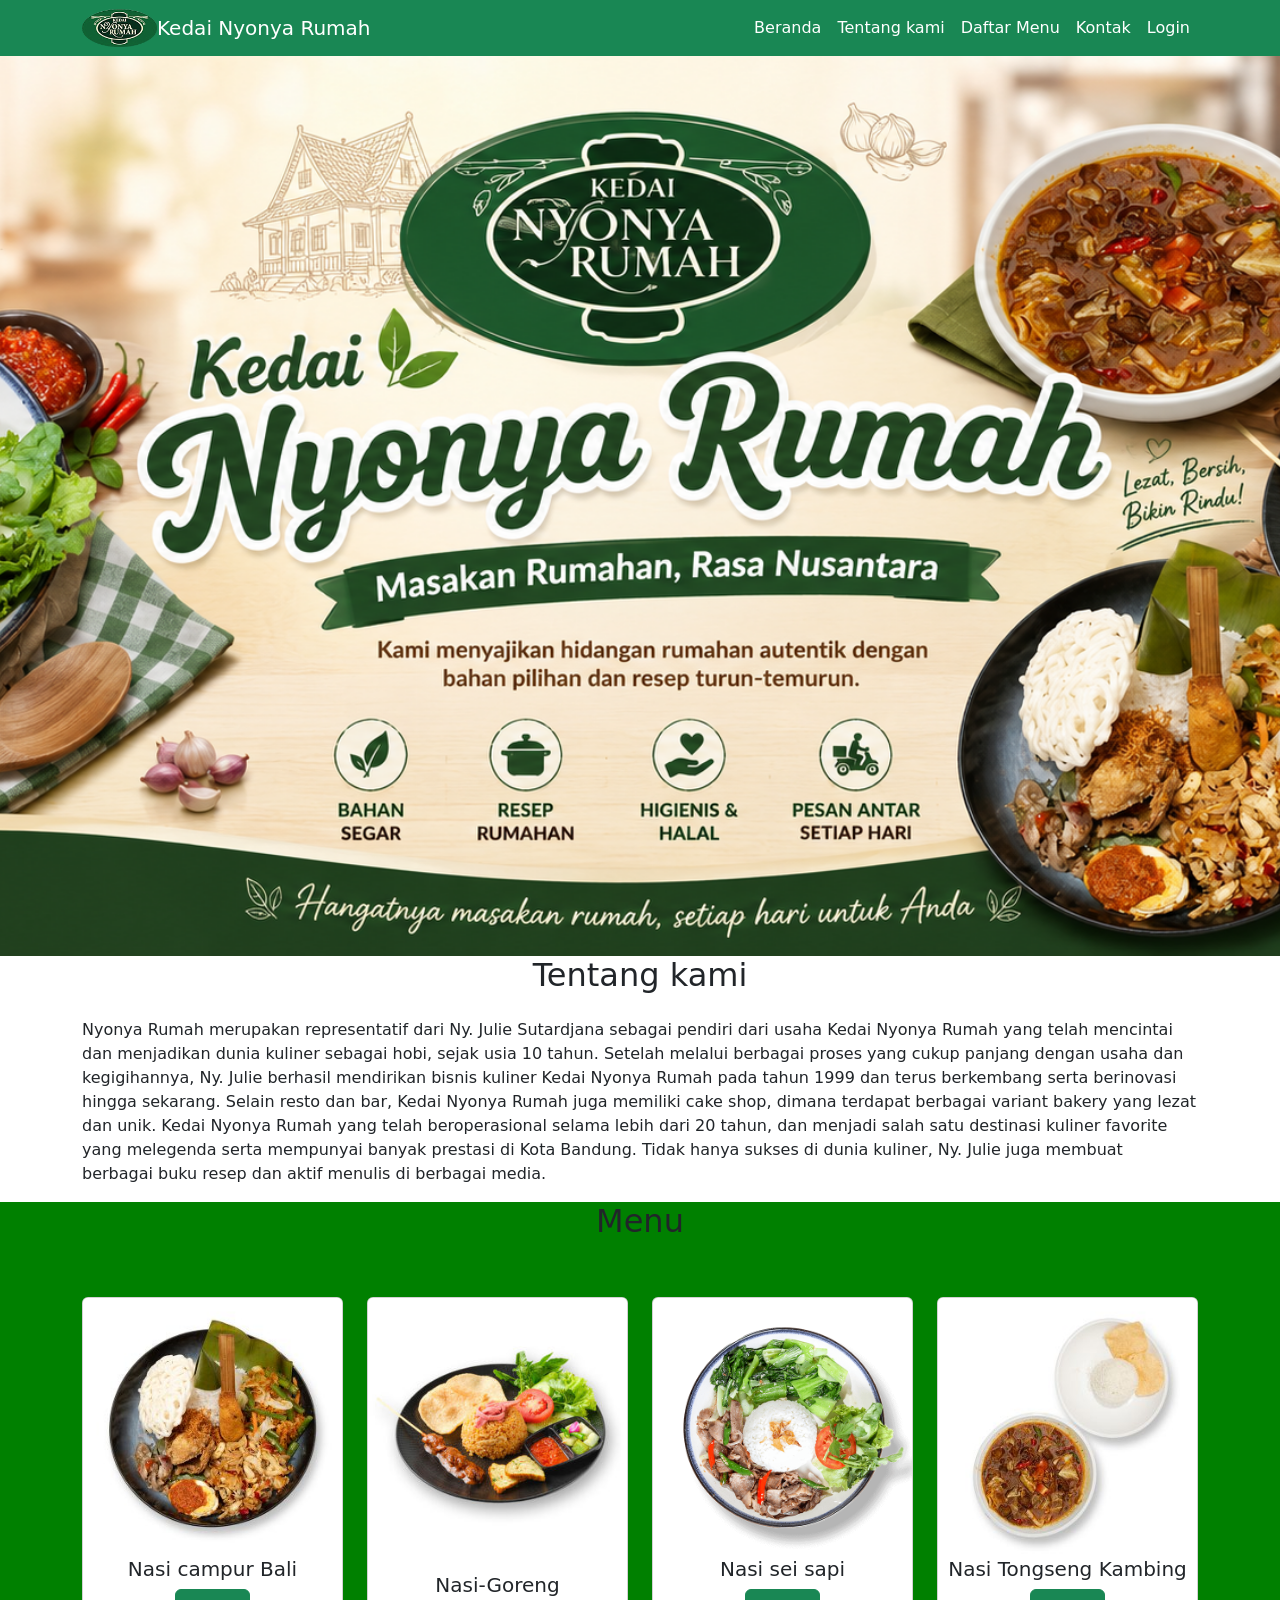
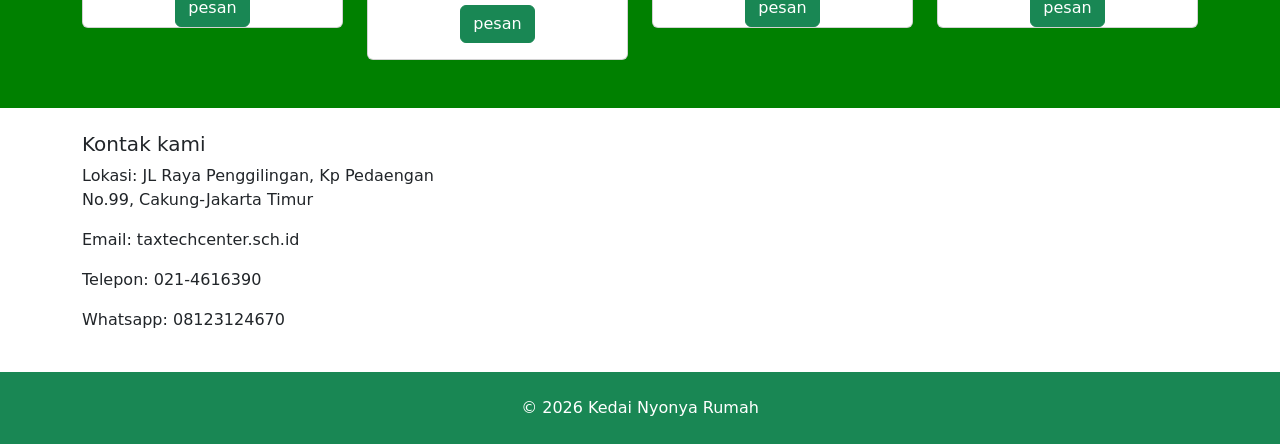
<file: index.html>
<!DOCTYPE html>
<html lang="en">
<head>
    <meta charset="UTF-8">
    <meta name="viewport" content="width=device-width, initial-scale=1.0">
    <title>UKK_FATHIA_PAKET C</title>
    <link rel="stylesheet" href="css/bootstrap.min.css">
    <link rel="stylesheet" type="text/css" href="assets/style.css">
</head>
<body>
    
    <nav class="navbar navbar-expand-lg sticky-top bg-success">
        <div class="container">
            <img src="assets/logo.png" width="75px"> 
            <a class="navbar-brand text-white" href="#beranda">
                Kedai Nyonya Rumah
            </a>

            <!--tombol hamburger-->
            <button class="navbar-toggler" type="button"data-bs-toggle="collapse" data-bs-target="#navbarNav">
                <span class="navbar-toggler-icon"></span>
            </button>

            <!--menunya-->
            <div class="collapse navbar-collapse" id="navbarNav">
                <div class="navbar-nav ms-auto">
                    <a class="nav-link text-white" href="#beranda">Beranda</a>
                    <a class="nav-link text-white" href="#tentangkami">Tentang kami</a>
                    <a class="nav-link text-white" href="#daftarmenu">Daftar Menu</a>
                    <a class="nav-link text-white" href="#kontak">Kontak</a>
                    <a class="nav-link text-white" href="login.html">Login</a>
                </div>
            </div>
        </div>
    </nav>

    <section id="beranda" class="bg-dua">
        <img class="header-img" src="assets/header.png" alt="header">
    </section>

    <section id="tentangkami" class="bg-satu">
        <div class="container">
            <h2 class="text-center mb-4 pt5">Tentang kami</h2>
            <div class="row align-items-center">

                <p>Nyonya Rumah merupakan representatif dari Ny. Julie Sutardjana sebagai pendiri dari usaha Kedai Nyonya Rumah yang telah mencintai dan menjadikan dunia kuliner sebagai hobi, sejak usia 10 tahun. Setelah melalui berbagai proses yang cukup panjang dengan usaha dan kegigihannya, Ny. Julie berhasil mendirikan bisnis kuliner Kedai Nyonya Rumah pada tahun 1999 dan terus berkembang serta berinovasi hingga sekarang.

                Selain resto dan bar, Kedai Nyonya Rumah juga memiliki cake shop, dimana terdapat berbagai variant bakery yang lezat dan unik. Kedai Nyonya Rumah yang telah beroperasional selama lebih dari 20 tahun, dan menjadi salah satu destinasi kuliner favorite yang melegenda serta mempunyai banyak prestasi di Kota Bandung. Tidak hanya sukses di dunia kuliner, Ny. Julie juga membuat berbagai buku resep dan aktif menulis di berbagai media.
                </p>

            
        </div>
    </section> 

    <section id="daftarmenu" class="bg-menu">
        <div class="container">
            <h2 class="text-center">Menu</h2>
            <div class="row">
                <div class="col-md-3 my-5">
                    <div class="card">
                        
                        <section class="bg-satu" id="tentang">
        
                        <img src="assets/Nasi-Campur-Bali.jpg" class="card-img-top">
                        <div class="card-boby">
                            <h5 class="card-title text-center">Nasi campur Bali</h5>
                            <div class="text-center">
                            <a href="login.html" class="btn  btn-success">pesan</a>
                            </div>
                        </div>
                    </div>
                </div>
                <div class="col-md-3 my-5">
                    <div class="card">
                        <img src="assets/Nasi-Goreng.jpg" class="card-img-top">
                        <div class="card-body">
                            <h5 class="card-title text-center">Nasi-Goreng</h5>
                            <div class="text-center">
                            <a href="login.html" class="btn  btn-success">pesan</a>
                            </div>
                        </div>
                    </div>
                </div>
                <div class="col-md-3 my-5">
                    <div class="card">
                        <img src="assets/nasi-sei-sapi.png" class="card-img-top">
                        <div class="card-boby">
                            <h5 class="card-title text-center">Nasi sei sapi</h5>
                            <div class="text-center">
                            <a href="login.html" class="btn  btn-success">pesan</a>
                            </div>
                        </div>
                    </div>
                </div>
                <div class="col-md-3 my-5">
                    <div class="card">
                        <img src="assets/Nasi-Tongseng-Kambing.jpg" class="card-img-top">
                        <div class="card-boby">
                            <h5 class="card-title text-center">Nasi Tongseng Kambing</h5>
                            <div class="text-center">
                            <a href="login.html" class="btn btn-success">pesan</a>
                            </div>
                        </div>
                    </div>
                </div>
            </div>
        </div>
    </section>

<section id="kontak" class="bg-satu">
        <div class="container">
            <div class="row">
        
                <div class="col-md-4 my-4">
                    <div class="info-alamat">
                    <h5>Kontak kami</h5>
                    <p>Lokasi: JL Raya Penggilingan, Kp Pedaengan No.99, Cakung-Jakarta Timur</p>
                        <p> Email: taxtechcenter.sch.id</p>
                        <p> Telepon: 021-4616390</p>
                        <p> Whatsapp: 08123124670<p>
                    </div>
                </div>

                <!--buat maps-->
                <div class="col-md-8 my-4">
                    <div class="info-maps">
                        <iframe src="https://www.google.com/maps/embed?pb=!1m18!1m12!1m3!1d507627.5114502853!2d106.6928643287772!3d-6.284761472119285!2m3!1f0!2f0!3f0!3m2!1i1024!2i768!4f13.1!3m3!1m2!1s0x2e698b69927a4509%3A0x12f6165c1156d75c!2sSMK%20Dinamika%20Pembangunan%202%20Jakarta!5e0!3m2!1sid!2sid!4v1778048595937!5m2!1sid!2sid" loading="lazy" referrerpolicy="no-referrer-when-downgrade"></iframe>
                    </div>
                </div>
            </div>
        </div>
</section>

    <footer class="footer bg-success text-white py-4 text-center">
    <p class="mb-0">&copy; 2026 Kedai Nyonya Rumah</p>
</footer>


    <script src="js/bootstrap.bundle.min.js"></script>
</body>
</html>
</file>
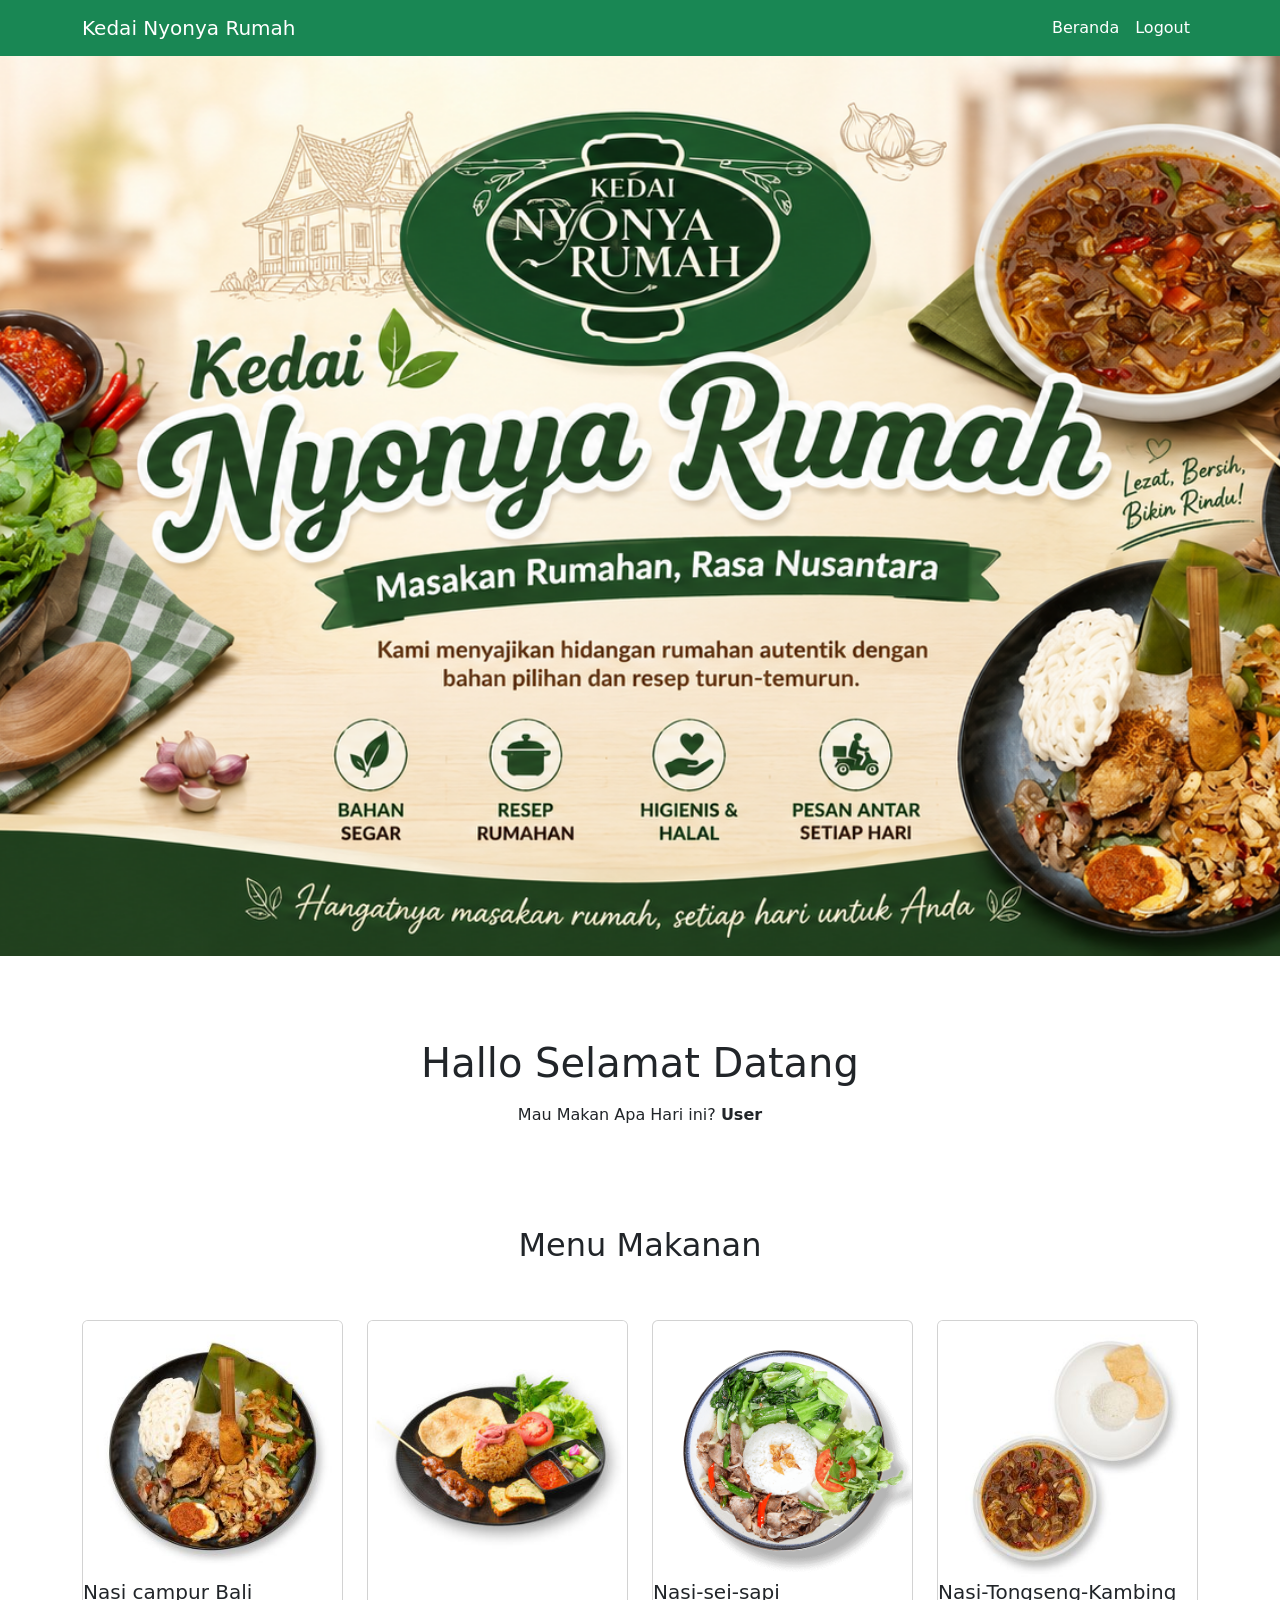
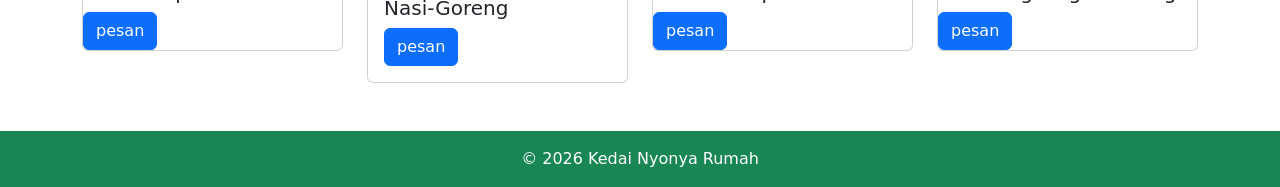
<file: kedai.html>
<!DOCTYPE html>
<html lang="id">
<head>
    <meta charset="UTF-8">
    <meta name="viewport" content="width=device-width, initial-scale=1.0">
    <title>Dashboard User</title>
    <link rel="stylesheet" href="css/bootstrap.min.css">
    <link rel="stylesheet" href="assets/style.css">
</head>
<body>

<!-- NAVBAR -->
<nav class="navbar navbar-expand-lg sticky-top bg-success">
    <div class="container">
        <a class="navbar-brand text-white" href="index.html">Kedai Nyonya Rumah</a>

        <div class="navbar-nav ms-auto">
            <a class="nav-link text-white" href="#">Beranda</a>
            <a class="nav-link text-white" href="index.html">Logout</a>
        </div>
    </div>
</nav>


<section id="beranda" class="bg-dua">
        <img class="header-img" src="assets/header.png" alt="header">
    </section>

<!-- CONTENT -->
<section class="d-flex align-items-center" style="min-height: 30vh;">
    <div class="container text-center">
        <h1 class="mb-3">Hallo Selamat Datang </h1>
        <p>Mau Makan Apa Hari ini? <b>User</b></p>
    </div>
</section>

<section id="daftarmenu" class="bg-dua">
        <div class="container">
            <h2 class="text-center">Menu Makanan</h2>
            <div class="row">
                <div class="col-md-3 my-5">
                    <div class="card">
                        
                        <section class="bg-satu" id="tentang">
        
                        <img src="assets/Nasi-Campur-Bali.jpg" class="card-img-top">
                        <div class="card-boby">
                            <h5 class="card-title">Nasi campur Bali</h5>
                            <a href="riwayat.html" class="btn btn-primary">pesan</a>
                        </div>
                    </div>
                </div>
                <div class="col-md-3 my-5">
                    <div class="card">
                        <img src="assets/Nasi-Goreng.jpg" class="card-img-top">
                        <div class="card-body">
                            <h5 class="card-title">Nasi-Goreng</h5>
                            <a href="riwayat.html" class="btn btn-primary">pesan</a>
                        </div>
                    </div>
                </div>
                <div class="col-md-3 my-5">
                    <div class="card">
                        <img src="assets/nasi-sei-sapi.png" class="card-img-top">
                        <div class="card-boby">
                            <h5 class="card-title">Nasi-sei-sapi</h5>
                            <a href="riwayat.html" class="btn btn-primary">pesan</a>
                        </div>
                    </div>
                </div>
                <div class="col-md-3 my-5">
                    <div class="card">
                        <img src="assets/Nasi-Tongseng-Kambing.jpg" class="card-img-top">
                        <div class="card-boby">
                            <h5 class="card-title">Nasi-Tongseng-Kambing</h5>
                            <a href="riwayat.html" class="btn btn-primary">pesan</a>
                        </div>
                    </div>
                </div>
            </div>
        </div>
    </section>
    
<!-- FOOTER -->
<footer class="footer bg-success text-white py-3 text-center">
    <p class="mb-0">&copy; 2026 Kedai Nyonya Rumah</p>
</footer>

<script src="js/bootstrap.bundle.min.js"></script>
</body>
</html>
</file>
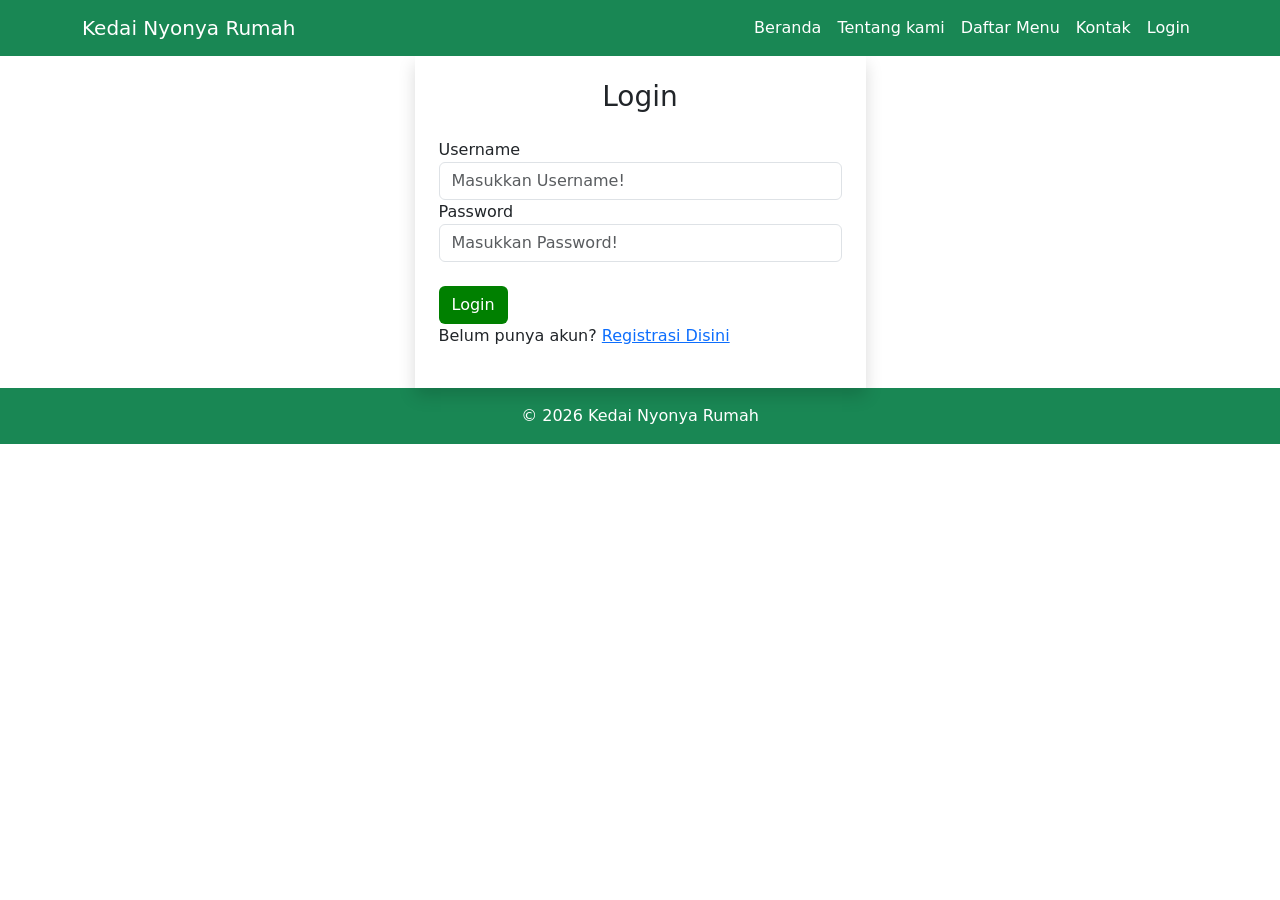
<file: login.html>
<!DOCTYPE html>
<html lang="en">
<head>
    <meta charset="UTF-8">
    <meta name="viewport" content="width=device-width, initial-scale=1.0">
    <title>UKK_FATHIA_PAKET C</title>
    <link rel="stylesheet" href="css/bootstrap.min.css">
    <link rel="stylesheet" type="text/css" href="assets/style.css">
</head>
<body>
    
    <nav class="navbar navbar-expand-lg sticky-top bg-success">
        <div class="container">
            <a class="navbar-brand text-white" href="#beranda">
                Kedai Nyonya Rumah
            </a>

            <!--tombol hamburger-->
            <button class="navbar-toggler" type="button"data-bs-toggle="collapse" data-bs-target="#navbarNav">
                <span class="navbar-toggler-icon"></span>
            </button>

            <!--menunya-->
            <div class="collapse navbar-collapse" id="navbarNav">
                <div class="navbar-nav ms-auto">
                    <a class="nav-link text-white" href="index.html#beranda">Beranda</a>
                    <a class="nav-link text-white" href="index.html#tentangkami">Tentang kami</a>
                    <a class="nav-link text-white" href="index.html#daftarmenu">Daftar Menu</a>
                    <a class="nav-link text-white" href="index.html#kontak">Kontak</a>
                    <a class="nav-link text-white" href="login.html">Login</a>
                </div>
            </div>
        </div>
    </nav>

    <!-- FORM -->
<section class="bg-login">
    <div class="container">
        <div class="row justify-content-center align-items-center">
            <div class="col-md-5">
                <div class="login-card p-4 shadow">
                    <h3 class="text-center mb-4">Login</h3>
                    

    <form onsubmit="login(event)">

        <label>Username</label><br>
        <input type="text" id="username" class="form-control" placeholder="Masukkan Username!">

        <label>Password</label><br>
        <input type="password" id="password" class="form-control" placeholder="Masukkan Password!"><br>

        <button type="submit" class="btn bg-tombol text-white">Login</button><br>
    </form>

        <p>
            Belum punya akun?
            <a href="register.html">Registrasi Disini</a>
        </p>
                    
                </div>
            </div>
        </div>
    </div>
</section>

<!-- FOOTER -->
<footer class="bg-success text-white py-3 text-center">
    <p class="mb-0">&copy; 2026 Kedai Nyonya Rumah</p>
</footer>


<script src="js/login.js"></script>



</body>
</html>
</file>
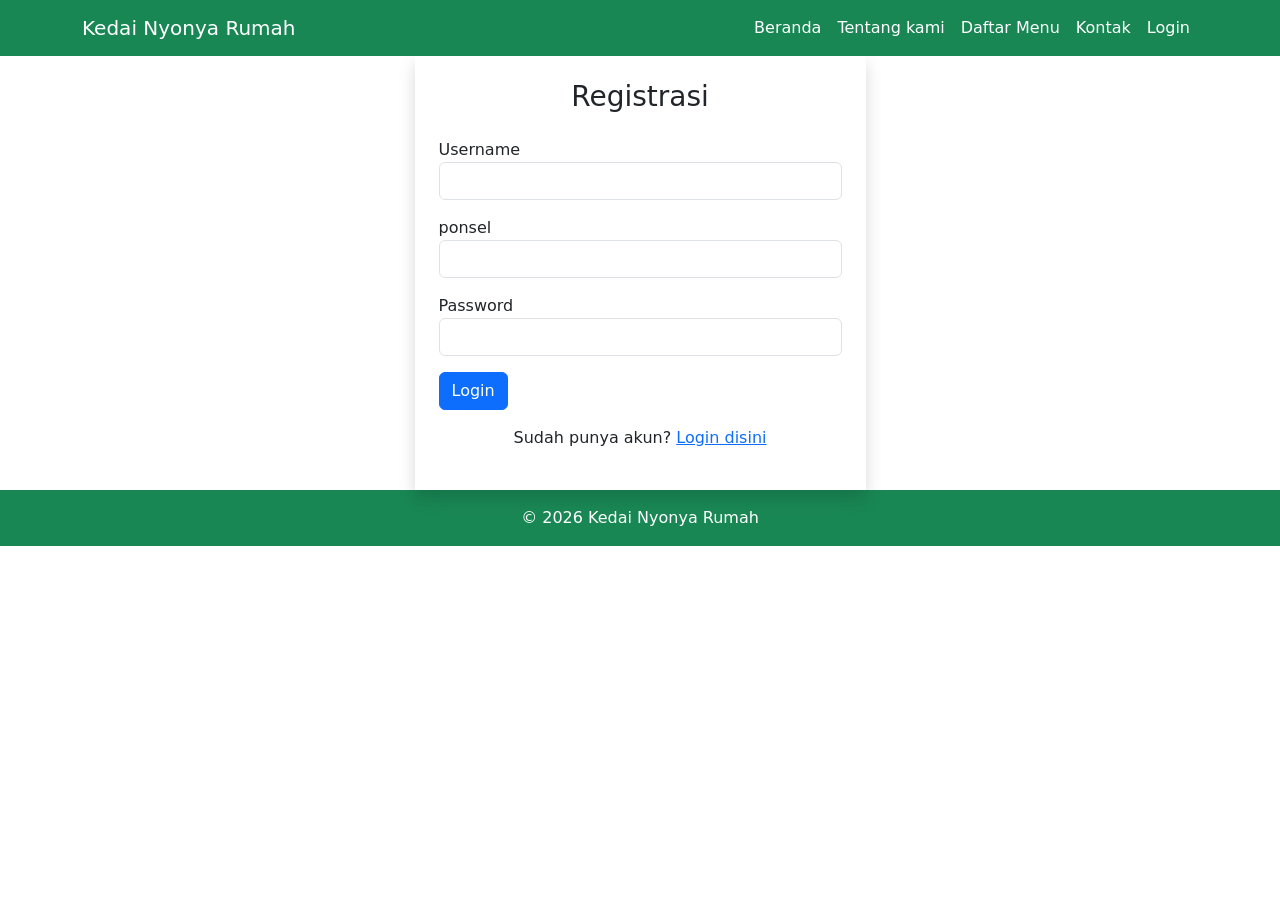
<file: register.html>
<!DOCTYPE html>
<html lang="en">
<head>
    <meta charset="UTF-8">
    <meta name="viewport" content="width=device-width, initial-scale=1.0">
    <title>UKK_FATHIA_PAKET C</title>
    <link rel="stylesheet" href="css/bootstrap.min.css">
    <link rel="stylesheet" type="text/css" href="assets/style.css">
</head>
<body>
    
    <nav class="navbar navbar-expand-lg sticky-top bg-success">
        <div class="container">
            <a class="navbar-brand text-white" href="#beranda">
                Kedai Nyonya Rumah
            </a>

            <!--tombol hamburger-->
            <button class="navbar-toggler" type="button"data-bs-toggle="collapse" data-bs-target="#navbarNav">
                <span class="navbar-toggler-icon"></span>
            </button>

            <!--menunya-->
            <div class="collapse navbar-collapse" id="navbarNav">
                <div class="navbar-nav ms-auto">
                    <a class="nav-link text-white" href="index.html#beranda">Beranda</a>
                    <a class="nav-link text-white" href="#tentangkami">Tentang kami</a>
                    <a class="nav-link text-white" href="#daftarmenu">Daftar Menu</a>
                    <a class="nav-link text-white" href="#kontak">Kontak</a>
                    <a class="nav-link text-white" href="login.html">Login</a>
                </div>
            </div>
        </div>
    </nav>

    <section class="login-section d-flex align-items-center">
    <div class="container">
        <div class="row justify-content-center align-items-center">
    
    <!-- FORM -->
            <div class="col-md-5">
                <div class="login-card p-4 shadow">
                    <h3 class="text-center mb-4">Registrasi</h3>

                    <form onsubmit="return register()">
                        <div class="mb-3">
                            <label>Username</label>
                            <input type="text" id="username" class="form-control">
                        </div>

                    <div class="mb-3">
                        <label>ponsel</label>
                        <input type="" id="email" class="form-control">
                    </div>

                        <div class="mb-3">
                            <label>Password</label>
                            <input type="password" id="password" class="form-control">
                        </div>

                        <div class="d-flex justify-content-between">
                            <button type="submit" class="btn btn-primary">Login</button>
                        </div>

                        <p class="text-center mt-3">
                            Sudah punya akun? <a href="login.html">Login disini</a>
                        </p>
                          
                    </form>
                </div>
            </div>
        </div>
    </div>
</section>

<!-- FOOTER -->
<footer class="bg-success text-white py-3 text-center">
    <p class="mb-0">&copy; 2026 Kedai Nyonya Rumah</p>
</footer>

<script src="js/register.js"></script>

</body>
</html>
</file>
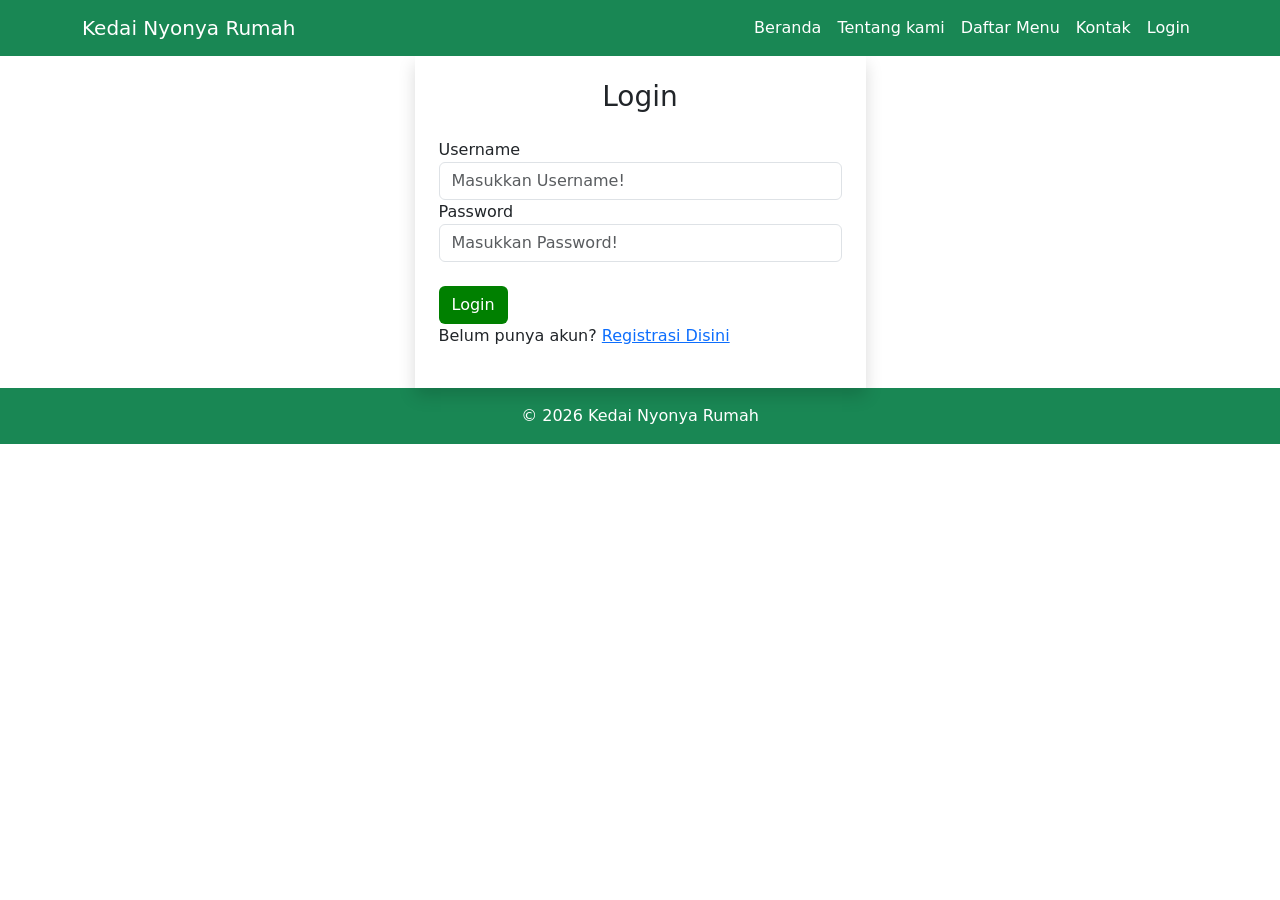
<file: riwayat.html>
<!DOCTYPE html>
<html lang="en">
<head>
    <meta charset="UTF-8">
    <meta name="viewport" content="width=device-width, initial-scale=1.0">
    <title>UKK_FATHIA_PAKET C</title>

    <link rel="stylesheet" href="css/bootstrap.min.css">
    <link rel="stylesheet" href="assets/style.css">

    <style>
        body {
            min-height: 100vh;
            display: flex;
            flex-direction: column;
            background-color: #f8f9fa;
        }

        .table-box {
            flex: 1;
            max-width: 900px;
            width: 100%;
            margin: 40px auto;
            padding: 30px;
            background-color: #fff;
            border-radius: 10px;
            box-shadow: 0 2px 10px rgba(0,0,0,0.1);
        }

        .footer {
            margin-top: auto;
        }
    </style>
</head>

<body>

    <!-- NAVBAR -->
    <nav class="navbar navbar-expand-lg sticky-top bg-success">
        <div class="container">

            <a class="navbar-brand text-white fw-bold" href="index.html">
                Kedai Nyonya Rumah
            </a>

            <button class="navbar-toggler border-white" type="button"
                    data-bs-toggle="collapse"
                    data-bs-target="#navbarNav"
                    aria-controls="navbarNav"
                    aria-expanded="false"
                    aria-label="Toggle navigation">
                <span class="navbar-toggler-icon"></span>
            </button>

            <div class="collapse navbar-collapse" id="navbarNav">
                <div class="navbar-nav ms-auto">
                    <a class="nav-link text-white" href="index.html">Beranda</a>
                    <a class="nav-link text-white" href="riwayat.html">Riwayat Pesanan</a>
                </div>
            </div>

        </div>
    </nav>

    <!-- TABLE -->
    <div class="table-box">

        <h3 class="text-center mb-4 text-success">Riwayat Pesanan</h3>

        <div class="table-responsive">
            <table class="table table-bordered table-hover table-striped align-middle text-center">

                <thead class="table-success">
                    <tr>
                        <th>No</th>
                        <th>Nama</th>
                        <th>Harga</th>
                        <th>Qty</th>
                        <th>Meja</th>
                        <th>Aksi</th>
                    </tr>
                </thead>

              
                <tbody id="list">
                </tbody>

            </table>
        </div>

    </div>

    <!-- FOOTER -->
    <footer class="footer bg-success text-white py-3 text-center">
        <p class="mb-0">&copy; 2026 Kedai Nyonya Rumah</p>
    </footer>

    <script src="js/bootstrap.bundle.min.js"></script>
    <script src="js/riwayat.js"></script>

</body>
</html>
</file>
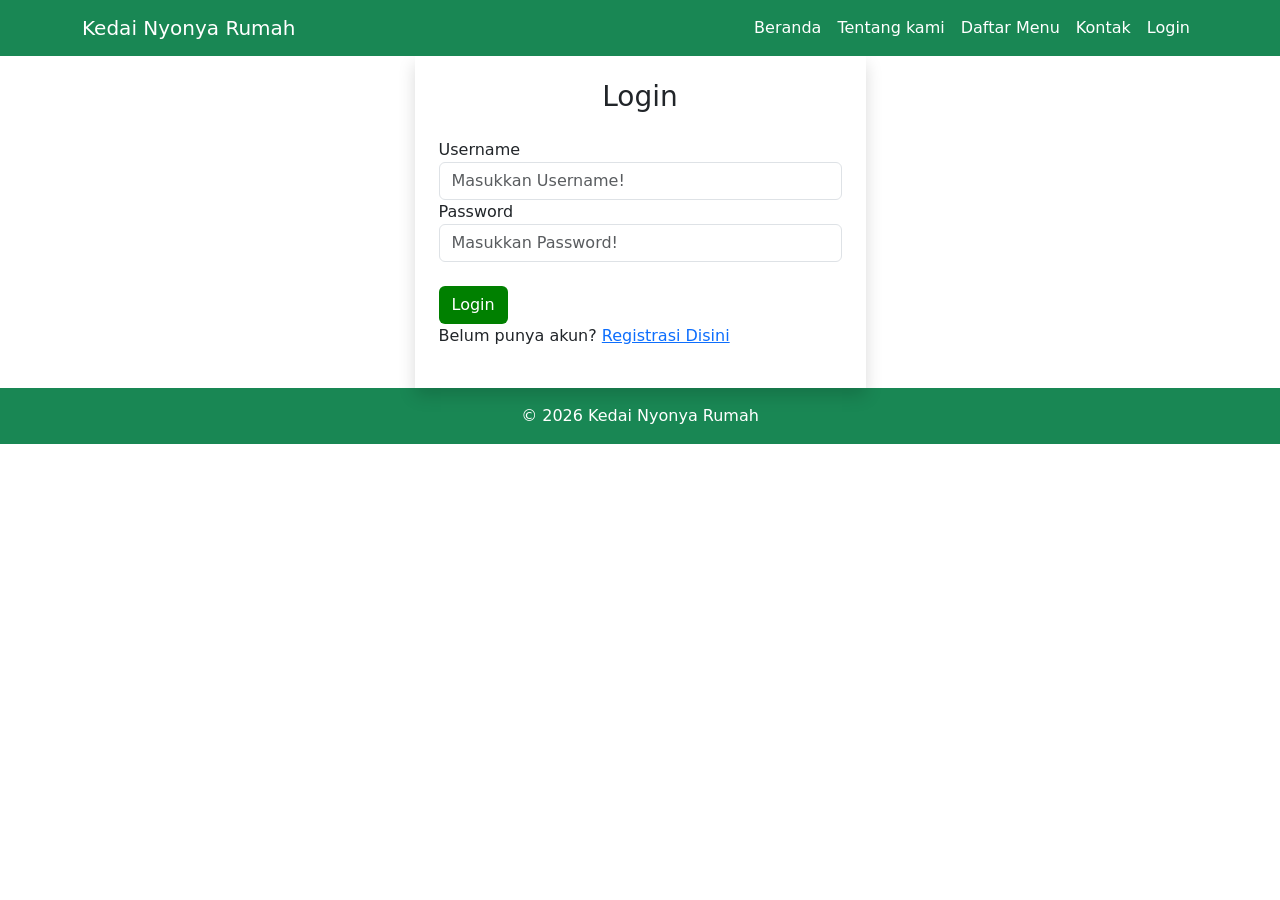
<file: user.html>
<!DOCTYPE html>
<html lang="id">
<head>
    <meta charset="UTF-8">
    <meta name="viewport" content="width=device-width, initial-scale=1.0">
    <title>User</title>

    <link rel="stylesheet" href="css/bootstrap.min.css">
    <link rel="stylesheet" href="assets/style.css">
</head>
<body>

<!-- NAVBAR -->
<nav class="navbar navbar-expand-lg navbar-dark sticky-top bg-success">
    <div class="container">

        <a class="navbar-brand text-white" href="index.html">
            Kedai Nyonya Rumah
        </a>

        <!-- Tombol Hamburger -->
        <button class="navbar-toggler" type="button"
            data-bs-toggle="collapse"
            data-bs-target="#navbarNav">

            <span class="navbar-toggler-icon"></span>
        </button>

        <!-- Menu -->
        <div class="collapse navbar-collapse" id="navbarNav">
            <div class="navbar-nav ms-auto">

                <a class="nav-link text-white"
                   href="#beranda">
                   Beranda
                </a>

                <a class="nav-link text-white"
                   href="riwayat.html">
                   Riwayat Pesanan
                </a>

              <a class="nav-link text-white"
   href="login.html"
   onclick="logout()">
   Logout
</a>

            </div>
        </div>

    </div>
</nav>


<!-- HEADER -->
<section id="beranda" class="text-center my-4">

    <img src="assets/logo.png"
         class="img-fluid"
         width="200">

  <h1 class="mt-3" id="welcome">
    Halo, Selamat Datang di Kedai Kami!
</h1>

</section>


<!-- DAFTAR MENU -->
<section id="daftarmenu" class="bg-dua py-5">

    <div class="container">

        <div class="row">

            <!-- CARD 1 -->
            <div class="col-md-3 my-3">

                <div class="card bg-success h-100">

                    <img src="assets/Nasi-Campur-Bali.jpg"
                         class="card-img-top">

                    <div class="card-body text-center">

                        <h5 class="card-title text-white">
                            Nasi Campur Bali
                        </h5>

                        <p class="card-text text-white">
                            Rp 65.000
                        </p>

                        <button class="btn btn-light"
                        onclick="pesan('Nasi Campur Bali',65000)">
                        Pesan
                        </button>

                    </div>
                </div>
            </div>


            <!-- CARD 2 -->
            <div class="col-md-3 my-3">

                <div class="card bg-success h-100">

                    <img src="assets/Nasi-Goreng.jpg"
                         class="card-img-top">

                    <div class="card-body text-center">

                        <h5 class="card-title text-white">
                            Nasi Goreng
                        </h5>

                        <p class="card-text text-white">
                            Rp 40.000
                        </p>

                        <button class="btn btn-light"
                        onclick="pesan('Nasi Goreng',40000)">
                        Pesan
                        </button>

                    </div>
                </div>
            </div>


            <!-- CARD 3 -->
            <div class="col-md-3 my-3">

                <div class="card bg-success h-100">

                    <img src="assets/nasi-sei-sapi.png"
                         class="card-img-top">

                    <div class="card-body text-center">

                        <h5 class="card-title text-white">
                            Nasi Sei Sapi
                        </h5>

                        <p class="card-text text-white">
                            Rp 55.000
                        </p>

                        <button class="btn btn-light"
                        onclick="pesan('Nasi Sei Sapi',55000)">
                        Pesan
                        </button>

                    </div>
                </div>
            </div>


            <!-- CARD 4 -->
            <div class="col-md-3 my-3">

                <div class="card bg-success h-100">

                    <img src="assets/Nasi-Tongseng-Kambing.jpg"
                         class="card-img-top">

                    <div class="card-body text-center">

                        <h5 class="card-title text-white">
                            Nasi Tongseng Kambing
                        </h5>

                        <p class="card-text text-white">
                            Rp 42.000
                        </p>

                        <button class="btn btn-light"
                        onclick="pesan('Nasi Tongseng Kambing',42000)">
                        Pesan
                        </button>

                    </div>
                </div>
            </div>

        </div>
    </div>
</section>


<!-- FOOTER -->
<footer class="bg-success text-white text-center py-3">

    <p class="mb-0">
        &copy; 2026 Kedai Nyonya Rumah
    </p>

</footer>


<!-- SCRIPT -->
<script src="js/bootstrap.bundle.min.js"></script>

<script src="js/dashboard.js"></script>

</body>
</html>
</file>
<file: assets/style.css>
.header-img {
    width: 100%;
    height: 100vh;
    object-fit: cover;
    display: block;
}
.bg-tombol{
    background-color: green;
}
.bg-menu{
    background-color: green;
}
</file>
